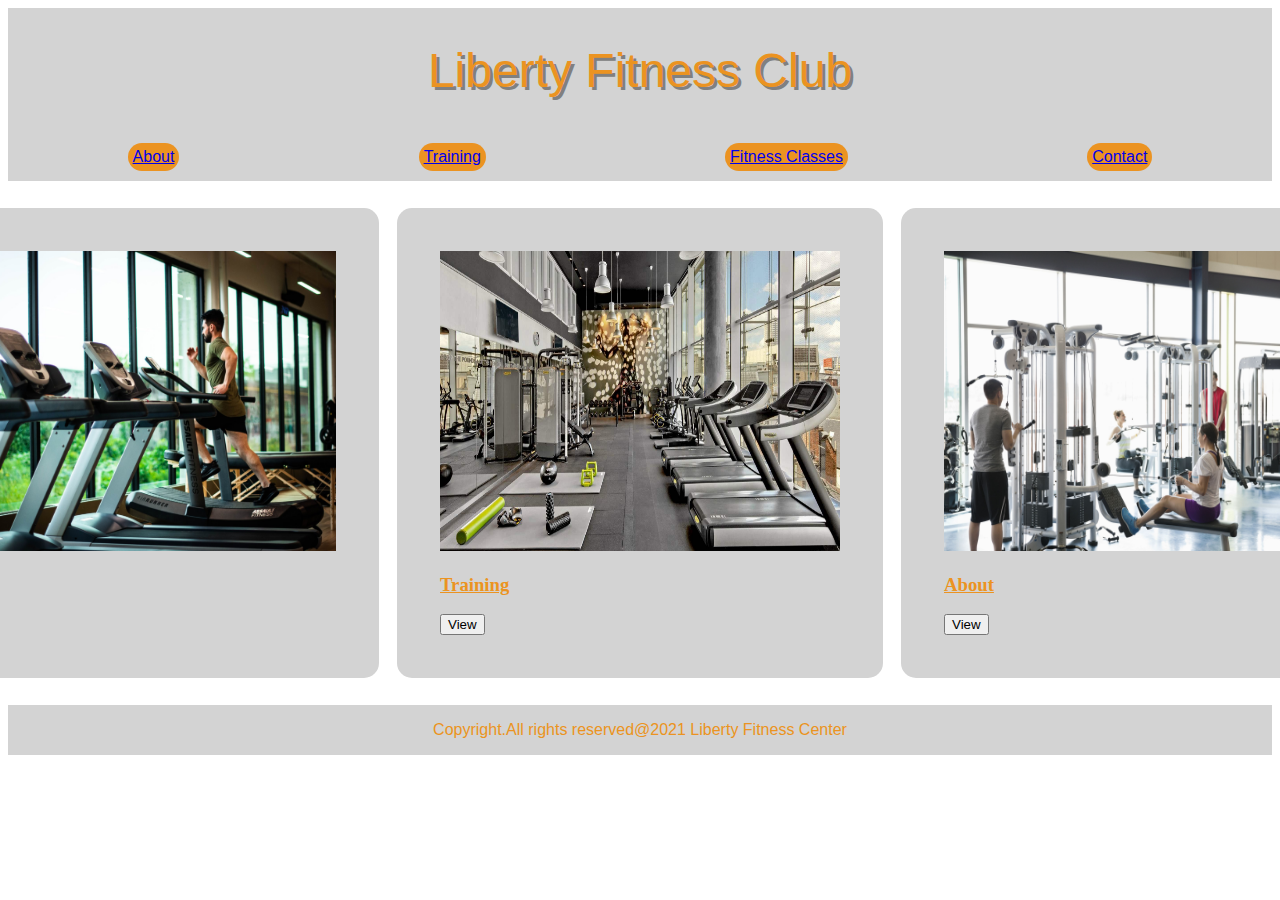
<file: index.html>
<!DOCTYPE html>
<html lang="en">
<head>
    <meta charset="UTF-8">
    <meta http-equiv="X-UA-Compatible" content="IE=edge">
    <meta name="viewport" content="width=device-width, initial-scale=1.0">
    <link rel="stylesheet" href="style.css">
    <title>Fitness Club</title>

</head>
<body>

    <div class="header">
        <div>Liberty Fitness Club</div>
    </div>

    <div class="nav">
        <div><a href="index.html"> About</a></div>
        <div><a href="index.html"> Training</a></div>
        <div><a href="index.html"> Fitness Classes</a></div>
        <div><a href="index.html"> Contact</a></div>
    </div>


    <br>
    <div class="images">
        <div class="img-box">
            <img src="images3/treadmill.jpg" width= "400px" height= "300px"/>
            <h3 id="headings">Classes</h3>
            <button class="button">View</button>
        </div>
        <div class="img-box">
            <img src="images3/fitness center.jpg" width= "400px" height= "300px"/>
            <h3 id="headings">Training</h3>
            <button class="button">View</button>
        </div>
        <div class="img-box">
            <img src="images3/working out.jpg" width= "400px" height= "300px"/>
            <h3 id="headings">About</h3>
            <button class="button">View</button>
        </div>
    </div>

    <br>
    <div class="footer">
        <footer> 
            <p> Copyright.All rights reserved@2021 Liberty Fitness Center </p>
        </footer>
    </div>
</body>
</html>
</file>
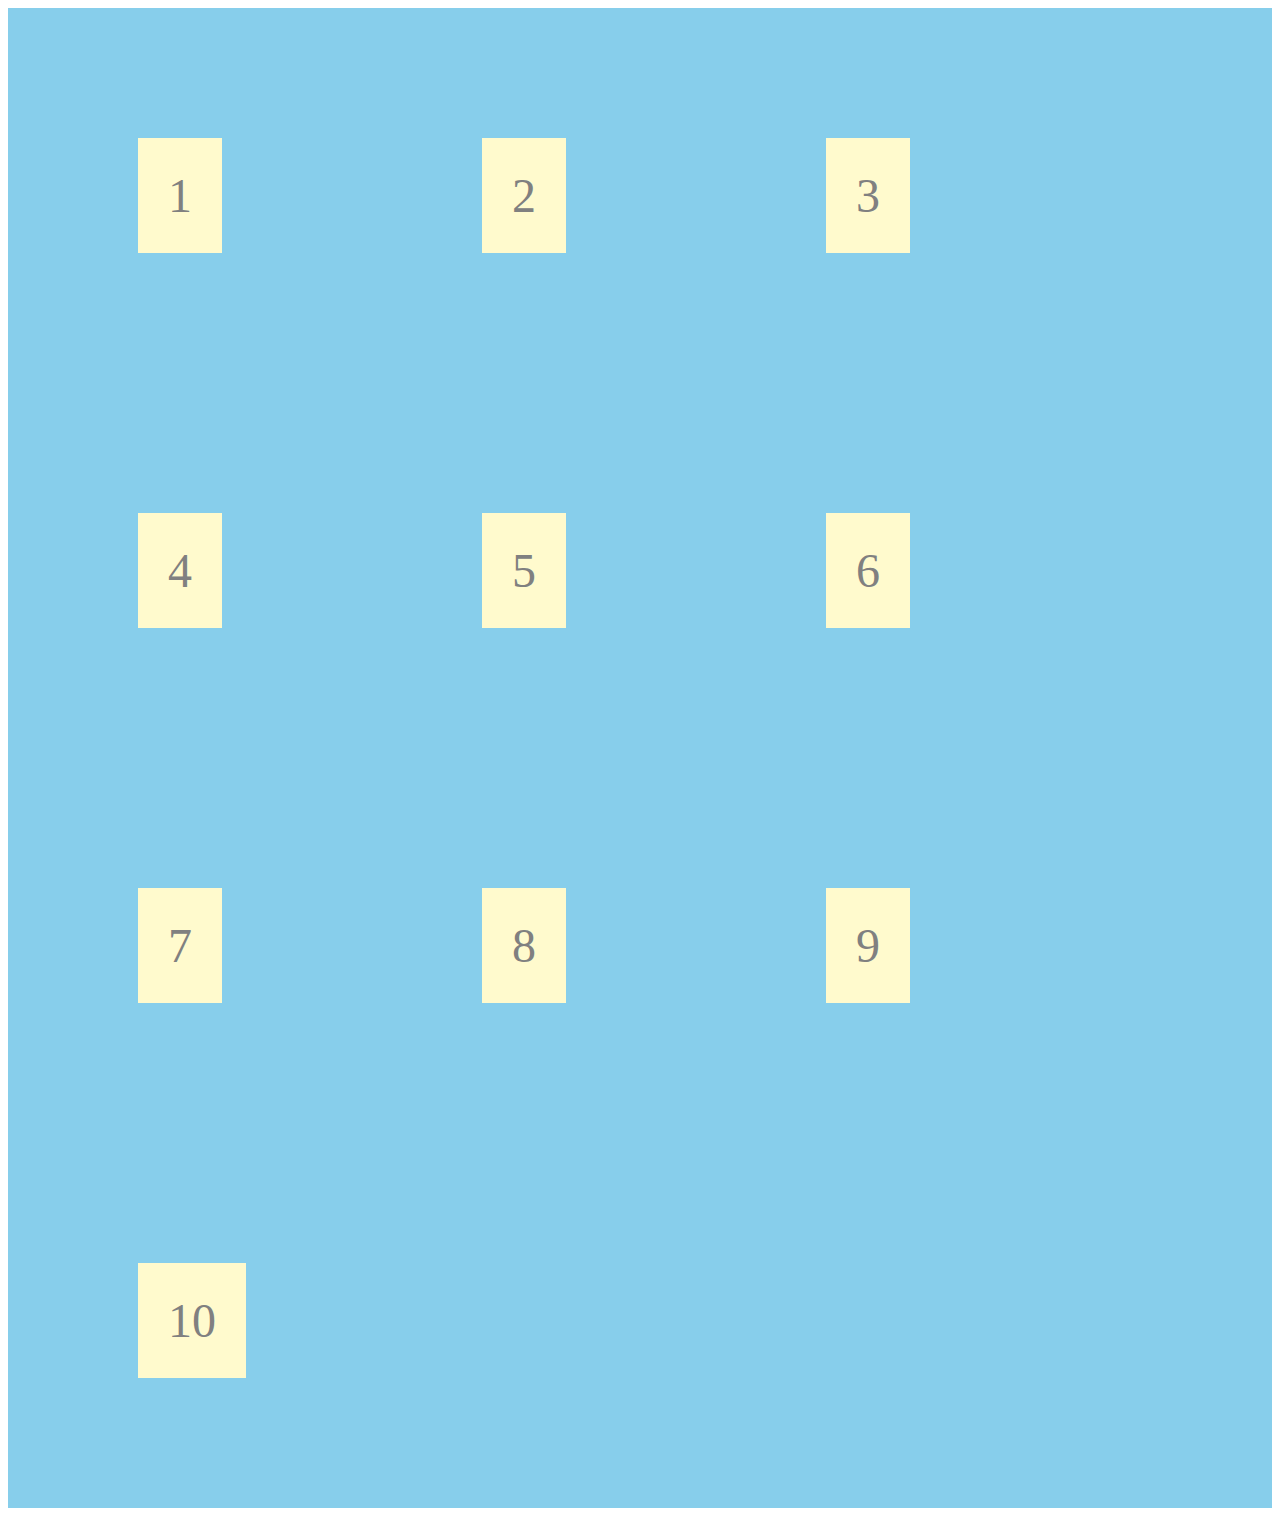
<file: flexbox.html>
<!DOCTYPE html>
<html lang="en">
<head>
    <meta charset="UTF-8">
    <meta http-equiv="X-UA-Compatible" content="IE=edge">
    <meta name="viewport" content="width=device-width, initial-scale=1.0">
    <title>Flexboxes</title>
    <style>
        .container{
            display:flex;
            background-color: skyblue;
            flex-direction:row;
            flex-wrap: wrap;
            align-items: stretch;
        }

        .container > div{
            background-color:lemonchiffon;
            font-size: 3em;
            margin:130px;
            padding:30px;
            color:grey;
        }
    </style>
</head>
<body>
    <div class="container">
        <div>1</div>
        <div>2</div>
        <div>3</div>
        <div>4</div>
        <div>5</div>
        <div>6</div>
        <div>7</div>
        <div>8</div>
        <div>9</div>
        <div>10</div>


    </div>
</body>
</html>
</file>
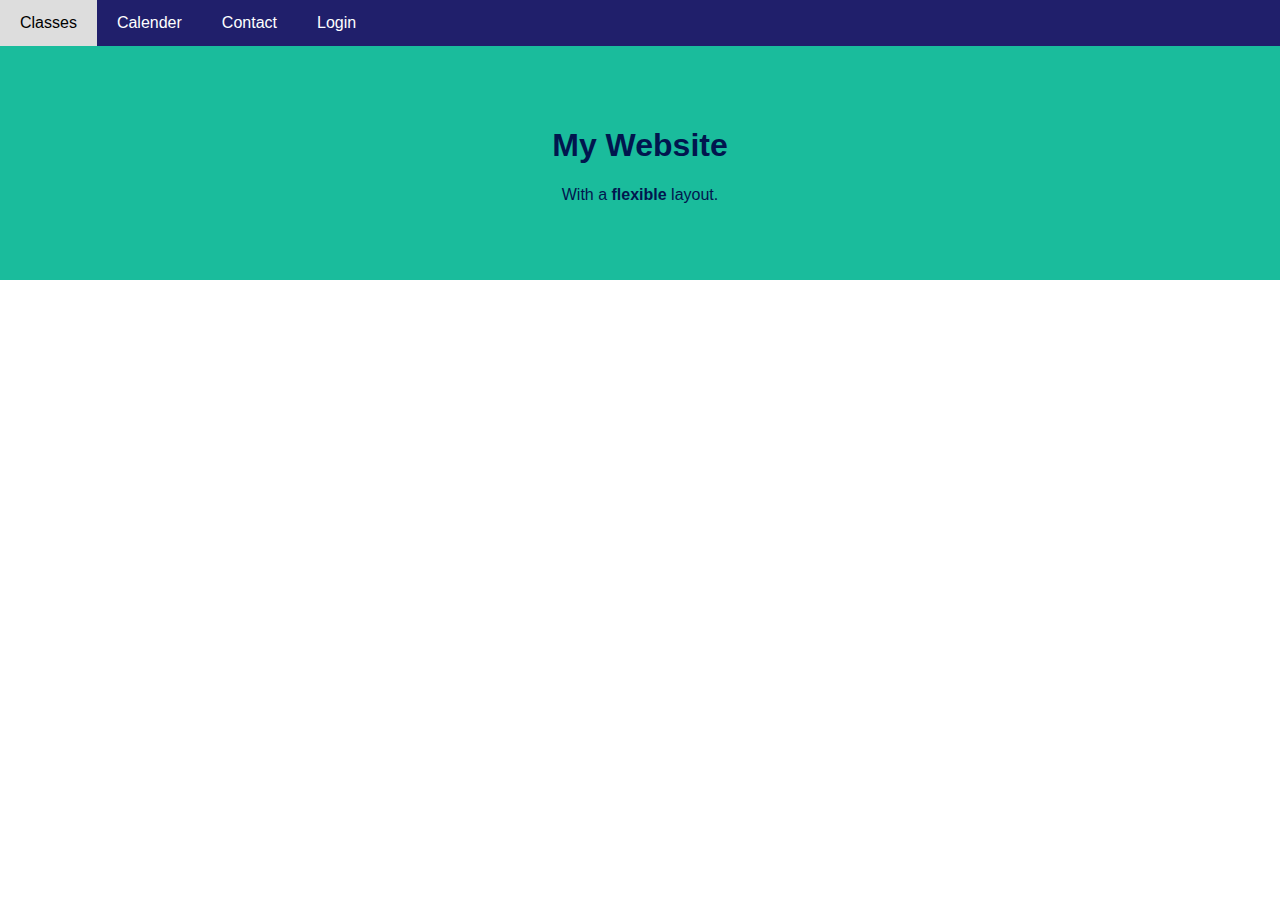
<file: responsiveflex.html>
<!DOCTYPE html>
<html lang="en">
<head>
    <meta charset="UTF-8">
    <meta http-equiv="X-UA-Compatible" content="IE=edge">
    <meta name="viewport" content="width=device-width, initial-scale=1.0">
    <title>Responsive Flexboxes</title>
    <link rel="stylesheet" href="style1.css">
    <style>
    /* Style the body */
    body {
        font-family: Arial;
        margin: 0;
    }

    /* Header/logo Title */
    .header {
        padding: 60px;
        text-align: center;
        background: #1abc9c;
        color: rgb(1, 22, 78);
    }

    /* Style the top navigation bar */
    .navbar {
        display: flex;
        background-color: rgb(32, 31, 107);
    }

    /* Style the navigation bar links */
    .navbar a {
        color: white;
        padding: 14px 20px;
        text-decoration: none;
        text-align: center;
    }

    /* Change color on hover */
    .navbar a:hover {
        background-color: #ddd;
        color: black;
    }

    /* Column container */
    .row {  
        display: flex;
        flex-wrap: wrap;
    }
    </style>
</head>
<body>
    <div class="navbar">
        <a href="#">Classes</a>
        <a href="#">Calender</a>
        <a href="#">Contact</a>
        <a href="#">Login</a>
      </div>

      <div class="header">
        <h1>My Website</h1>
        <p>With a <b>flexible</b> layout.</p>
      </div>
</body>
</html>
</file>
<file: style.css>
.nav{
    display:flex;
    background-color: lightgray;
    flex-direction:row;
    justify-content:space-around;
    font-family: 'Varela Round', sans-serif;
    
}

.nav > div{
    background-color:rgb(235, 147, 33);
    font-size: 1em;
    margin:10px;
    padding:5px;
    color:black;
    border-radius: 15px;
}

.nav :hover {
    background-color:gray;
}

.header{
    display:flex;
    background-color: lightgray;
    flex-direction:row;
    justify-content: center;
    font-family: 'Varela Round', sans-serif;
    text-shadow: 3px 3px gray;
}

.header > div{
    background-color:lightgray;
    font-size: 3em;
    margin:25px;
    padding:10px;
    color:rgb(235, 147, 33);
}

.images{
    display:flex;
    flex-direction:row;
    justify-content: center;
    background-color: white;
}

.images > div{
    background-color:lightgray;
    font-size: 1em;
    margin:9px;
    padding:43px;
    color:rgb(235, 147, 33) ;
    border-radius: 15px;
}

#headings{
    text-decoration:underline;
}

.footer{
    display:flex;
    background-color: lightgray;
    flex-direction:row;
    justify-content: center;
    font-family: 'Varela Round', sans-serif;
    color:rgb(235, 147, 33);
}
</file>
<file: style1.css>
* {
    box-sizing: border-box;
  }
</file>
